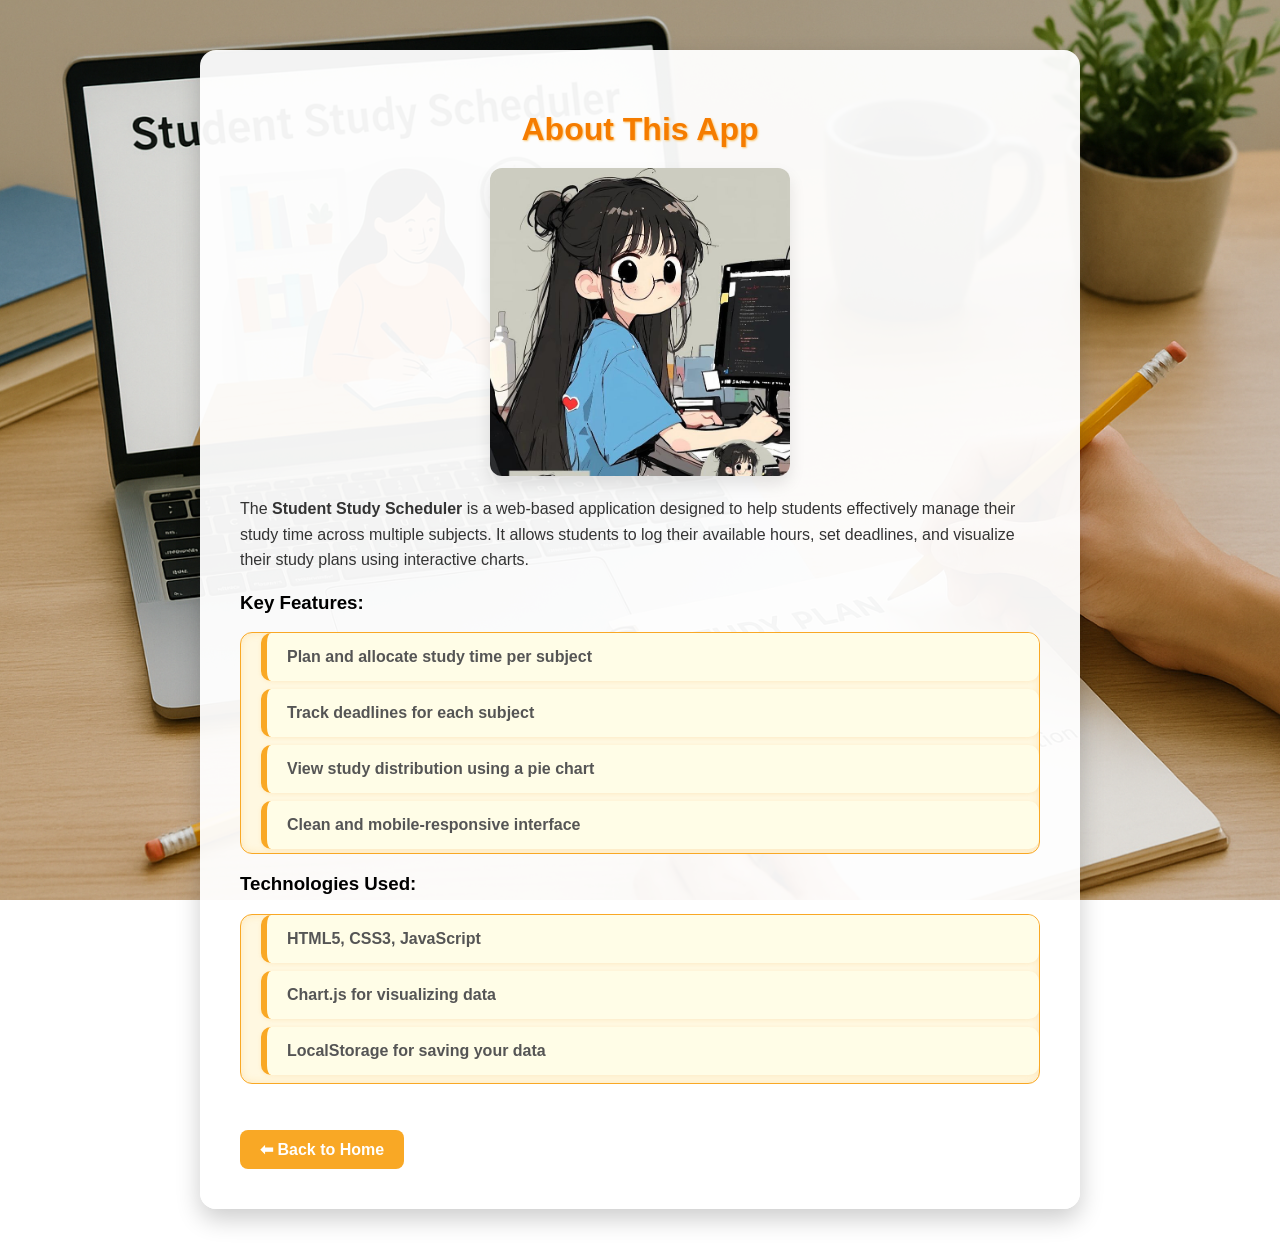
<file: about.html>
<!DOCTYPE html>
<html lang="en">
<head>
  <meta charset="UTF-8" />
  <meta name="viewport" content="width=device-width, initial-scale=1" />
  <title>About - Study Scheduler</title>
  <link rel="stylesheet" href="style.css" />
  <style>
    body {
      background: url('background.jpg') no-repeat center center fixed;
      background-size: cover;
      font-family: 'Segoe UI', sans-serif;
      margin: 0;
      padding: 0;
    }

    .about-container {
      max-width: 800px;
      margin: 50px auto;
      background: rgba(255, 255, 255, 0.95);
      padding: 40px;
      border-radius: 16px;
      box-shadow: 0 10px 25px rgba(0, 0, 0, 0.2);
    }

    h1 {
      color: #f57c00;
      margin-bottom: 20px;
    }

    p {
      color: #333;
      line-height: 1.6;
      font-size: 16px;
    }

    ul {
      margin-top: 15px;
      padding-left: 20px;
    }

    li {
      margin-bottom: 8px;
    }

    .home-link {
      display: inline-block;
      margin-top: 30px;
      text-decoration: none;
      padding: 10px 20px;
      background: #f9a825;
      color: white;
      border-radius: 8px;
      font-weight: bold;
      transition: background 0.3s ease;
    }

    .home-link:hover {
      background: #f57f17;
    }

    .about-image {
      width: 300px;
      height: auto;
      border-radius: 12px;
      margin: 20px auto;
      display: block;
      box-shadow: 0 8px 16px rgba(0,0,0,0.1);
    }
    
  </style>
</head>
<body>
  <div class="about-container">
    <h1>About This App</h1>

    <!-- 📸 Study Image -->
    <img src="study.jpg" alt="Study Planning" class="about-image" />

    <p>
      The <strong>Student Study Scheduler</strong> is a web-based application designed to help students effectively manage their study time across multiple subjects. It allows students to log their available hours, set deadlines, and visualize their study plans using interactive charts.
    </p>

    <h3>Key Features:</h3>
    <ul>
      <li>Plan and allocate study time per subject</li>
      <li>Track deadlines for each subject</li>
      <li>View study distribution using a pie chart</li>
      <li>Clean and mobile-responsive interface</li>
    </ul>

    <h3>Technologies Used:</h3>
    <ul>
      <li>HTML5, CSS3, JavaScript</li>
      <li>Chart.js for visualizing data</li>
      <li>LocalStorage for saving your data</li>
    </ul>

    <a href="home.html" class="home-link">⬅ Back to Home</a>
  </div>
</body>
</html>
</file>
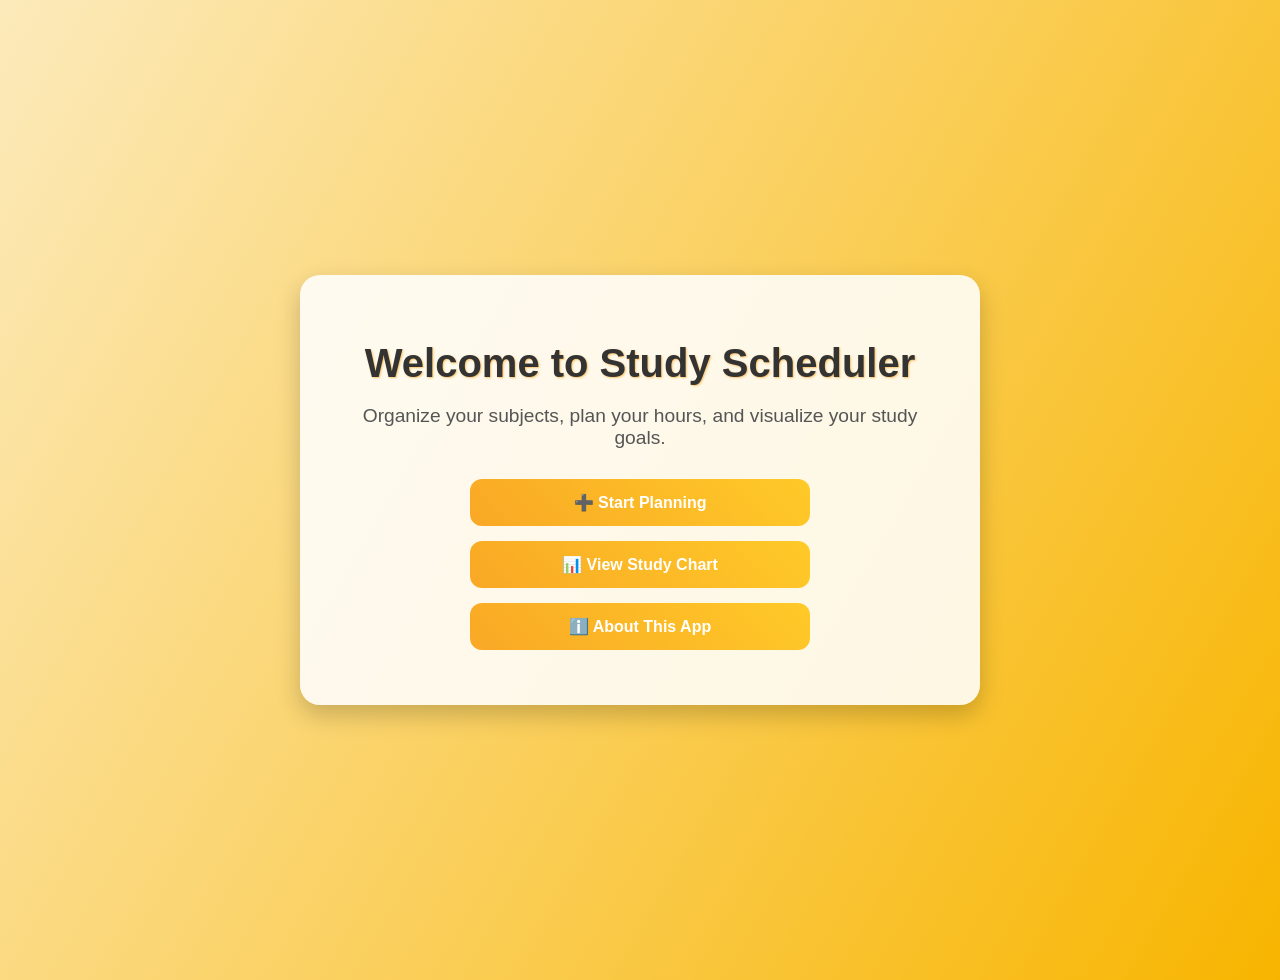
<file: home.html>
<!DOCTYPE html>
<html lang="en">
<head>
  <meta charset="UTF-8" />
  <meta name="viewport" content="width=device-width, initial-scale=1" />
  <title>Welcome - Study Scheduler</title>
  <link rel="stylesheet" href="style.css" />
  <style>
    body {
      background: linear-gradient(120deg, #fceabb, #f8b500);
      font-family: 'Segoe UI', sans-serif;
      display: flex;
      align-items: center;
      justify-content: center;
      height: 100vh;
      margin: 0;
    }

    .home-container {
      background-color: #ffffffdd;
      padding: 40px;
      border-radius: 20px;
      text-align: center;
      max-width: 600px;
      box-shadow: 0 10px 25px rgba(0,0,0,0.2);
    }

    h1 {
      font-size: 2.5em;
      color: #333;
      margin-bottom: 10px;
    }

    p {
      color: #555;
      font-size: 1.2em;
      margin-bottom: 30px;
    }

    .nav-btn {
      display: block;
      margin: 15px auto;
      padding: 14px 20px;
      font-size: 16px;
      font-weight: bold;
      border: none;
      border-radius: 12px;
      background: linear-gradient(45deg, #f9a825, #ffca28);
      color: white;
      text-decoration: none;
      width: 80%;
      max-width: 300px;
      transition: transform 0.2s ease, box-shadow 0.2s ease;
    }

    .nav-btn:hover {
      transform: translateY(-2px);
      box-shadow: 0 6px 12px rgba(249, 168, 37, 0.4);
    }
  </style>
</head>
<body>
  <div class="home-container">
    <h1>Welcome to Study Scheduler</h1>
    <p>Organize your subjects, plan your hours, and visualize your study goals.</p>

    <a class="nav-btn" href="index.html">➕ Start Planning</a>
    <a class="nav-btn" href="chart.html">📊 View Study Chart</a>
    <a class="nav-btn" href="about.html">ℹ️ About This App</a>
  </div>
</body>
</html>
</file>
<file: style.css>
/* Background with subtle gradient */
body {
  font-family: 'Segoe UI', Tahoma, Geneva, Verdana, sans-serif;
  background: linear-gradient(135deg, #a8edea 0%, #fed6e3 100%);
  background-image: url("images/bg-study.jpg");
  margin: 0;
  padding: 40px 20px;
  min-height: 100vh;
  display: flex;
  justify-content: center;
  align-items: flex-start;
}

/* Main container with shadow and rounded corners */
.container {
  background-color: #ffffffdd; /* white with slight transparency */
  padding: 30px 40px;
  border-radius: 15px;
  max-width: 650px;
  width: 100%;
  box-shadow: 0 15px 30px rgba(0, 0, 0, 0.15);
  border: 2px solid #f9a825; /* subtle gold border */
  backdrop-filter: blur(10px);
}

/* Titles */
h1, h2 {
  text-align: center;
  color: #4a4a4a;
  text-shadow: 1px 1px 2px #f9a825aa;
  margin-bottom: 15px;
}

/* Form labels */
form label {
  display: block;
  font-weight: 700;
  margin-top: 20px;
  color: #333333;
  letter-spacing: 0.03em;
}

/* Input fields */
input[type="text"],
input[type="number"],
input[type="date"] {
  margin-top: 8px;
  padding: 12px 15px;
  width: 100%;
  font-size: 16px;
  border-radius: 10px;
  border: 2px solid #f9a825;
  transition: border-color 0.3s ease, box-shadow 0.3s ease;
  outline: none;
  box-sizing: border-box;
  font-weight: 500;
  color: #222;
}

input[type="text"]:focus,
input[type="number"]:focus,
input[type="date"]:focus {
  border-color: #ffca28;
  box-shadow: 0 0 8px #f9a825aa;
}

/* Buttons */
button {
  margin-top: 30px;
  padding: 14px 20px;
  width: 100%;
  font-size: 18px;
  font-weight: 700;
  color: white;
  background: linear-gradient(45deg, #f9a825, #ffca28);
  border: none;
  border-radius: 12px;
  cursor: pointer;
  box-shadow: 0 6px 12px rgba(249, 168, 37, 0.6);
  transition: background 0.3s ease, box-shadow 0.3s ease;
}

button:hover {
  background: linear-gradient(45deg, #ffca28, #f9a825);
  box-shadow: 0 8px 16px rgba(255, 202, 40, 0.8);
}

/* Schedule list */
ul {
  list-style-type: none;
  padding-left: 0;
  margin-top: 30px;
  max-height: 220px;
  overflow-y: auto;
  border: 1px solid #f9a825;
  border-radius: 12px;
  background-color: #fff8e1;
  box-shadow: inset 0 0 8px #f9a82533;
}

li {
  padding: 15px 20px;
  margin-bottom: 10px;
  background: #fffde7;
  border-left: 6px solid #f9a825;
  border-radius: 10px;
  font-weight: 600;
  color: #555;
  box-shadow: 0 1px 4px #f9a82522;
  transition: background 0.3s ease;
}

li:hover {
  background: #fff9c4;
}

/* Canvas / Chart */
canvas {
  margin-top: 35px;
  display: block;
  max-width: 100%;
  height: auto !important;
  border-radius: 15px;
  box-shadow: 0 10px 20px rgba(249, 168, 37, 0.3);
}

/* Scrollbar styling for the schedule list */
ul::-webkit-scrollbar {
  width: 8px;
}

ul::-webkit-scrollbar-thumb {
  background-color: #f9a825;
  border-radius: 20px;
}

ul::-webkit-scrollbar-track {
  background: #fff8e1;
}

/* Responsive tweaks */
@media (max-width: 700px) {
  .container {
    padding: 25px 20px;
  }

  button {
    font-size: 16px;
  }
}
/* Subject Select Dropdown Styling */
select {
  margin-top: 8px;
  padding: 12px 15px;
  width: 100%;
  font-size: 16px;
  border-radius: 10px;
  border: 2px solid #f9a825;
  background-color: #fffef4;
  color: #333;
  font-weight: 500;
  box-sizing: border-box;
  appearance: none; /* Remove default arrow */
  background-image: url("data:image/svg+xml;charset=US-ASCII,%3Csvg xmlns='http://www.w3.org/2000/svg' width='16' height='16' fill='%23f9a825' class='bi bi-caret-down-fill' viewBox='0 0 16 16'%3E%3Cpath d='M7.247 11.14 2.451 5.658c-.566-.672-.106-1.658.753-1.658h9.592c.86 0 1.32.986.753 1.658L8.753 11.14a1 1 0 0 1-1.506 0z'/%3E%3C/svg%3E");
  background-repeat: no-repeat;
  background-position: right 12px center;
  background-size: 16px 16px;
  transition: border-color 0.3s ease, box-shadow 0.3s ease;
}

select:focus {
  border-color: #ffca28;
  box-shadow: 0 0 8px #f9a825aa;
  outline: none;
}

/* Optional: placeholder style for select */
select:invalid {
  color: #aaa;
}
</file>
